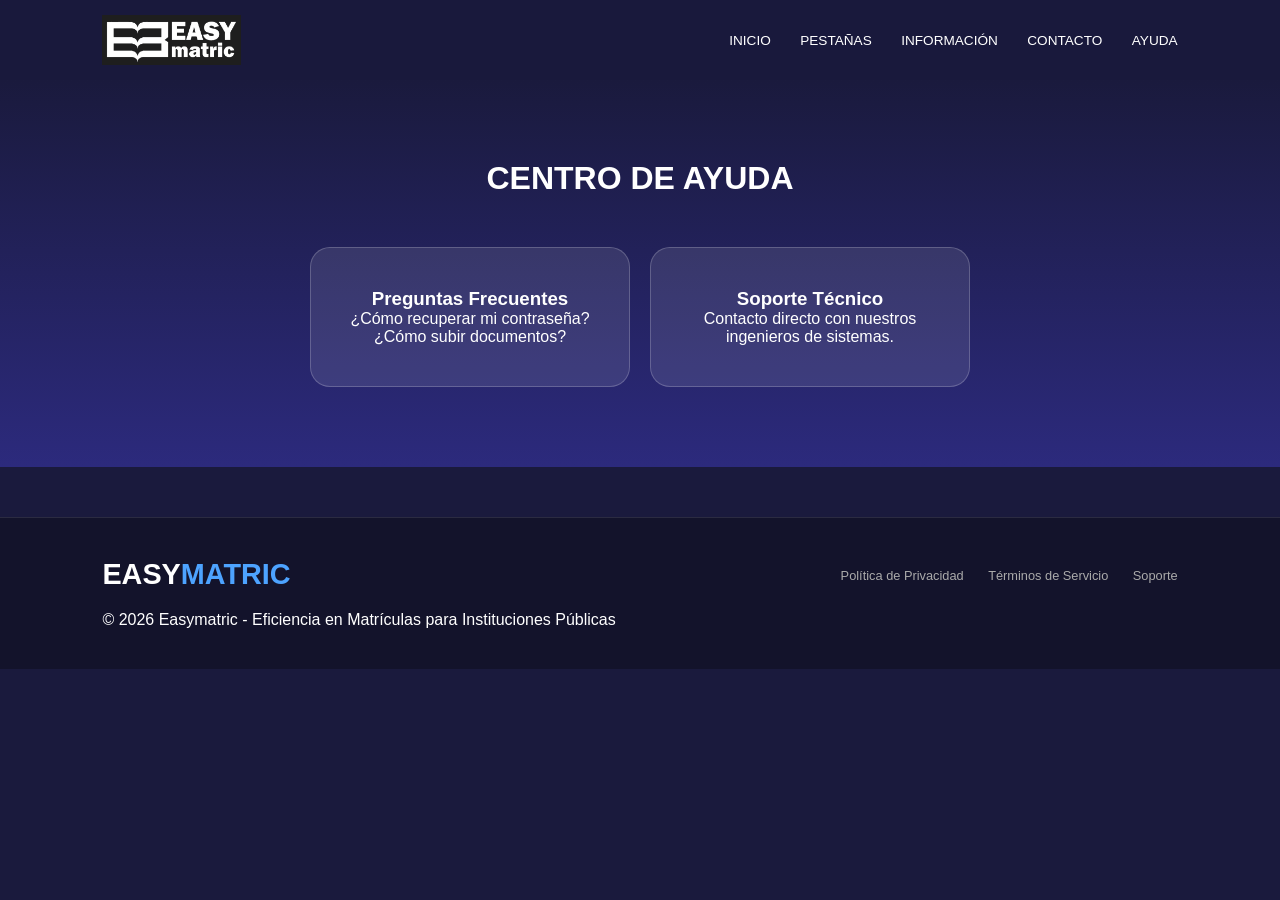
<file: Ayuda.html>
<!DOCTYPE html>
<html lang="es">
<head>
    <meta charset="UTF-8">
    <title>Ayuda - Easymatric</title>
    <link rel="stylesheet" href="stilos/estilos.css">
</head>
<body>
    <header class="navbar">
        <div class="logo-container">
            <img src="imagen/logo.png" alt="Logo" class="main-logo">
        </div>
        <nav>
            <a href="index.html">INICIO</a>
            <a href="pestañas.html">PESTAÑAS</a>
            <a href="informacion.html">INFORMACIÓN</a>
            <a href="contactos.html">CONTACTO</a>
            <a href="ayuda.html">AYUDA</a>
        </nav>
    </header>

    <section class="how-it-works">
        <h2 class="section-title">CENTRO DE <span>AYUDA</span></h2>
        <div class="grid-cards">
            <div class="card">
                <h3>Preguntas Frecuentes</h3>
                <p>¿Cómo recuperar mi contraseña? ¿Cómo subir documentos?</p>
            </div>
            <div class="card">
                <h3>Soporte Técnico</h3>
                <p>Contacto directo con nuestros ingenieros de sistemas.</p>
            </div>
        </div>
    </section>
    <footer class="main-footer">
        <div class="footer-content">
            <div class="logo">EASY<span>MATRIC</span></div>
            <div class="footer-links">
                <a href="#">Política de Privacidad</a>
                <a href="#">Términos de Servicio</a>
                <a href="contactos.html">Soporte</a>
            </div>
        </div>
        <p class="copy">© 2026 Easymatric - Eficiencia en Matrículas para Instituciones Públicas</p>
    </footer>
</body>
</html>
</file>
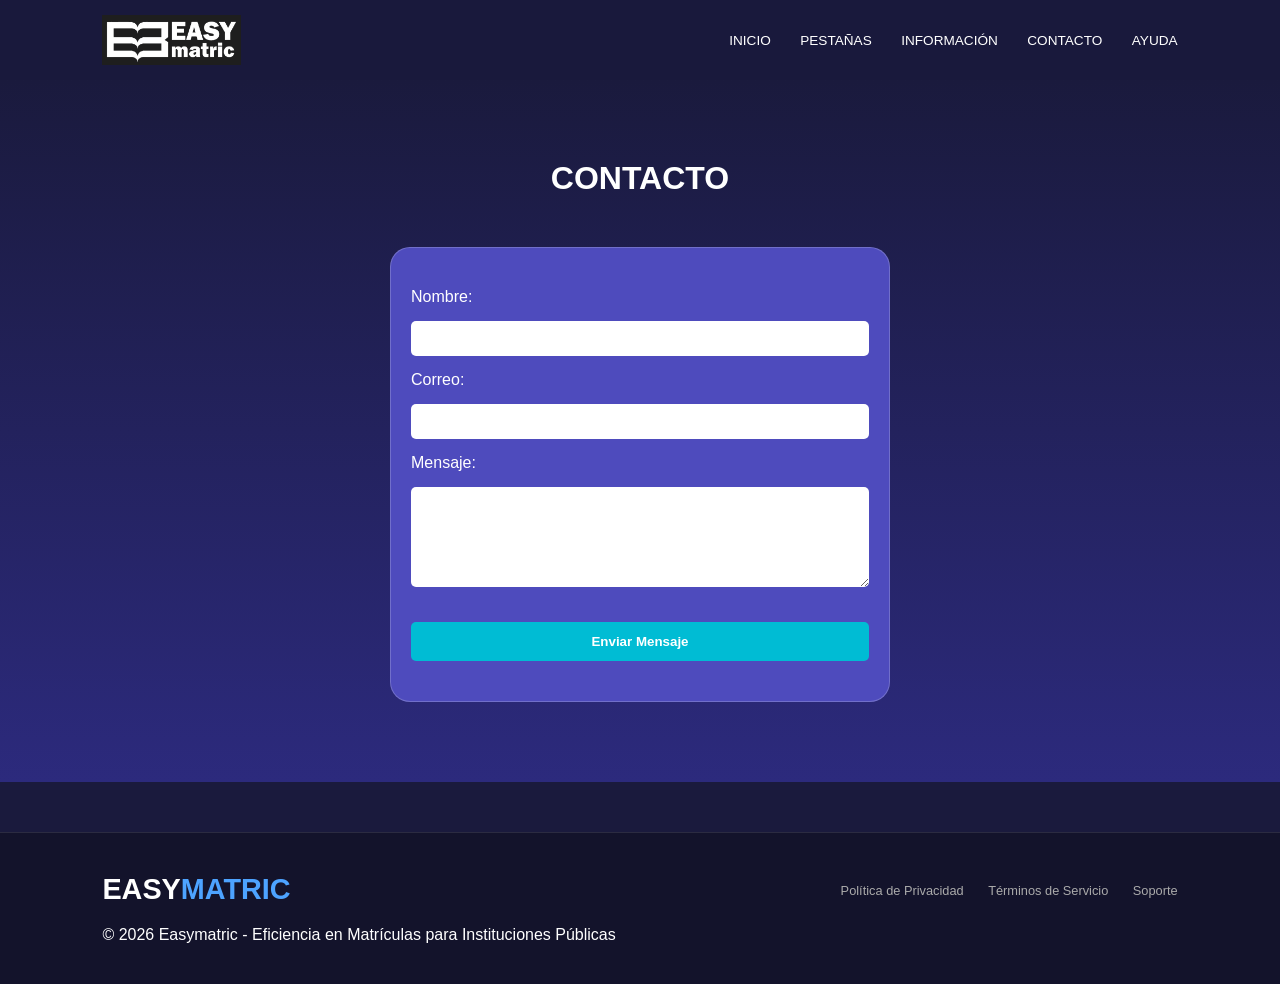
<file: contactos.html>
<!DOCTYPE html>
<html lang="es">
<head>
    <meta charset="UTF-8">
    <title>Contacto - Easymatric</title>
    <link rel="stylesheet" href="stilos/estilos.css">
</head>
<body>
    <header class="navbar">
        <div class="logo-container">
            <img src="imagen/logo.png" alt="Logo" class="main-logo">
        </div>
        <nav>
            <a href="index.html">INICIO</a>
            <a href="pestañas.html">PESTAÑAS</a>
            <a href="informacion.html">INFORMACIÓN</a>
            <a href="contactos.html">CONTACTO</a>
            <a href="ayuda.html">AYUDA</a>
        </nav>
    </header>

    <section class="how-it-works">
        <h2 class="section-title">CONTACTO</h2>
        <div class="card middle" style="width: 100%; max-width: 500px; margin: 0 auto; text-align: left;">
            <form style="display: flex; flex-direction: column; gap: 15px;">
                <label>Nombre:</label>
                <input type="text" style="padding: 10px; border-radius: 5px; border: none;">
                <label>Correo:</label>
                <input type="email" style="padding: 10px; border-radius: 5px; border: none;">
                <label>Mensaje:</label>
                <textarea style="padding: 10px; border-radius: 5px; border: none; height: 100px;"></textarea>
                <button type="button" class="btn-main" style="background: #00bcd4;">Enviar Mensaje</button>
            </form>
        </div>
    </section>
    <footer class="main-footer">
        <div class="footer-content">
            <div class="logo">EASY<span>MATRIC</span></div>
            <div class="footer-links">
                <a href="#">Política de Privacidad</a>
                <a href="#">Términos de Servicio</a>
                <a href="contactos.html">Soporte</a>
            </div>
        </div>
        <p class="copy">© 2026 Easymatric - Eficiencia en Matrículas para Instituciones Públicas</p>
    </footer>
</body>
</html>
</file>
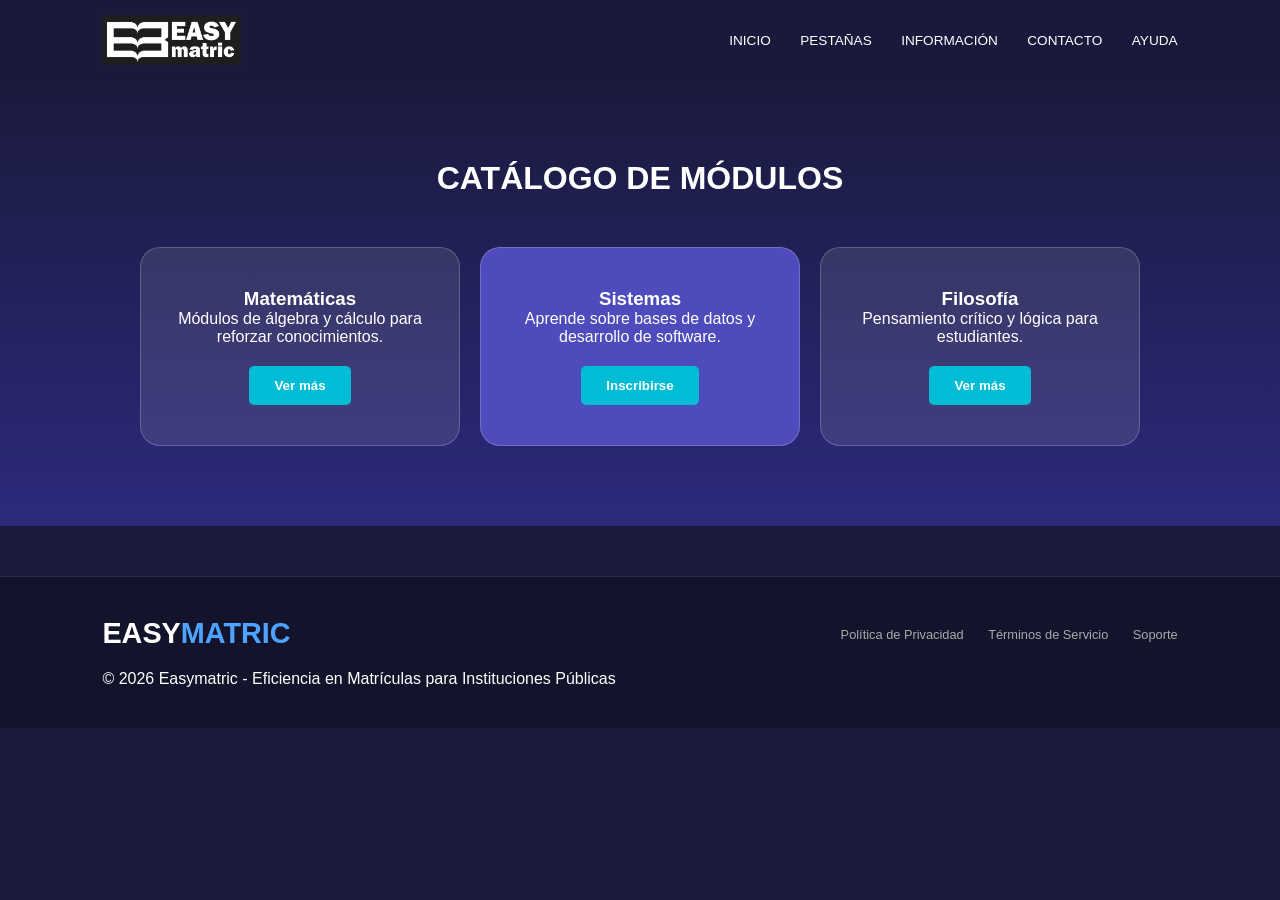
<file: pestañas.html>
<!DOCTYPE html>
<html lang="es">
<head>
    <meta charset="UTF-8">
    <title>Módulos - Easymatric</title>
    <link rel="stylesheet" href="stilos/estilos.css">
</head>
<body>
    <header class="navbar">
        <div class="logo-container">
            <img src="imagen/logo.png" alt="Logo" class="main-logo">
        </div>
        <nav>
            <a href="index.html">INICIO</a>
            <a href="pestañas.html">PESTAÑAS</a>
            <a href="informacion.html">INFORMACIÓN</a>
            <a href="contactos.html">CONTACTO</a>
            <a href="ayuda.html">AYUDA</a>
        </nav>
    </header>

    <section class="how-it-works">
        <h2 class="section-title">CATÁLOGO DE <span>MÓDULOS</span></h2>
        <div class="grid-cards">
            <div class="card">
                <h3>Matemáticas</h3>
                <p>Módulos de álgebra y cálculo para reforzar conocimientos.</p>
                <button class="btn-main">Ver más</button>
            </div>
            <div class="card middle">
                <h3>Sistemas</h3>
                <p>Aprende sobre bases de datos y desarrollo de software.</p>
                <button class="btn-main">Inscribirse</button>
            </div>
            <div class="card">
                <h3>Filosofía</h3>
                <p>Pensamiento crítico y lógica para estudiantes.</p>
                <button class="btn-main">Ver más</button>
            </div>
        </div>
    </section>
    <footer class="main-footer">
        <div class="footer-content">
            <div class="logo">EASY<span>MATRIC</span></div>
            <div class="footer-links">
                <a href="#">Política de Privacidad</a>
                <a href="#">Términos de Servicio</a>
                <a href="contactos.html">Soporte</a>
            </div>
        </div>
        <p class="copy">© 2026 Easymatric - Eficiencia en Matrículas para Instituciones Públicas</p>
    </footer>
</body>
</html>
</file>
<file: stilos/estilos.css>
* {
    margin: 0;
    padding: 0;
    box-sizing: border-box;
}

body {
    font-family: 'Poppins', sans-serif;
    background-color: #1a1a3d; /* Azul oscuro base */
    color: white;
    overflow-x: hidden;
}

/* Navbar con efecto transparente */
.navbar {
    display: flex;
    justify-content: space-between;
    align-items: center;
    padding: 20px 8%;
    position: sticky;
    top: 0;
    background: rgba(26, 26, 61, 0.9);
    z-index: 1000;
}

.logo { font-size: 1.8rem; font-weight: 700; }
.logo span { color: #4da3ff; }

nav a {
    color: white;
    text-decoration: none;
    margin-left: 25px;
    font-size: 0.85rem;
    font-weight: 400;
    transition: 0.3s;
}


/* Sección Hero */
.hero {
    display: flex;
    align-items: center;
    justify-content: space-between;
    padding: 80px 8%;
    min-height: 80vh;
}

.main-title { font-size: 4rem; margin-bottom: 10px; }
.main-title span { color: #4da3ff; }

.btn-main {
    background-color: #00bcd4;
    color: white;
    border: none;
    padding: 12px 25px;
    border-radius: 5px;
    font-weight: bold;
    cursor: pointer;
    margin-top: 20px;
}

/* Sección de Tarjetas (Como funcionamos) */
.how-it-works {
    padding: 80px 8%;
    text-align: center;
    background: linear-gradient(180deg, #1a1a3d, #2c2a7d);
}

.section-title { margin-bottom: 50px; font-size: 2rem; }

.grid-cards {
    display: flex;
    justify-content: center;
    gap: 20px;
}

.card {
    background: rgba(255, 255, 255, 0.1);
    padding: 40px 20px;
    border-radius: 20px;
    width: 320px;
    border: 1px solid rgba(255, 255, 255, 0.2);
    transition: transform 0.3s;
}

.card:hover { transform: translateY(-10px); }

.card.middle { background: #4e4bbd; } /* Resalta la del medio */

.card img { width: 100px; margin-top: 20px; }

/* Sección Informativa (Elegirnos / Objetivo) */
.info-section {
    display: flex;
    align-items: center;
    padding: 100px 8%;
    gap: 60px;
}

.info-text h2 { font-size: 3rem; line-height: 1.1; }
.info-text span { color: #4da3ff; }
.info-text p { margin-top: 20px; color: #ccc; line-height: 1.6; }

.info-image img {
    width: 100%;
    max-width: 500px;
    border-radius: 15px;
}
.logo-container {
    display: flex;
    align-items: center;
}

.main-logo {
    height: 50px; /* Ajusta este valor según qué tan grande quieras el logo */
    width: auto;  /* Esto mantiene la proporción de la imagen */
    display: block;
    object-fit: contain;
}

/* Ajuste opcional para la Navbar si el logo queda muy pegado */
.navbar {
    display: flex;
    justify-content: space-between;
    align-items: center;
    padding: 15px 8%;
    background: rgba(26, 26, 61, 0.95);
    position: sticky;
    top: 0;
    z-index: 1000;
}
.main-footer {
    background-color: #13132b;
    padding: 40px 8%;
    margin-top: 50px;
    border-top: 1px solid rgba(255, 255, 255, 0.1);
}
.footer-content {
    display: flex;
    justify-content: space-between;
    align-items: center;
    margin-bottom: 20px;
}

.footer-links a {
    color: #aaa;
    text-decoration: none;
    margin-left: 20px;
    font-size: 0.8rem;
}

.footer-links a:hover {
    color: #4da3ff;
}
</file>
